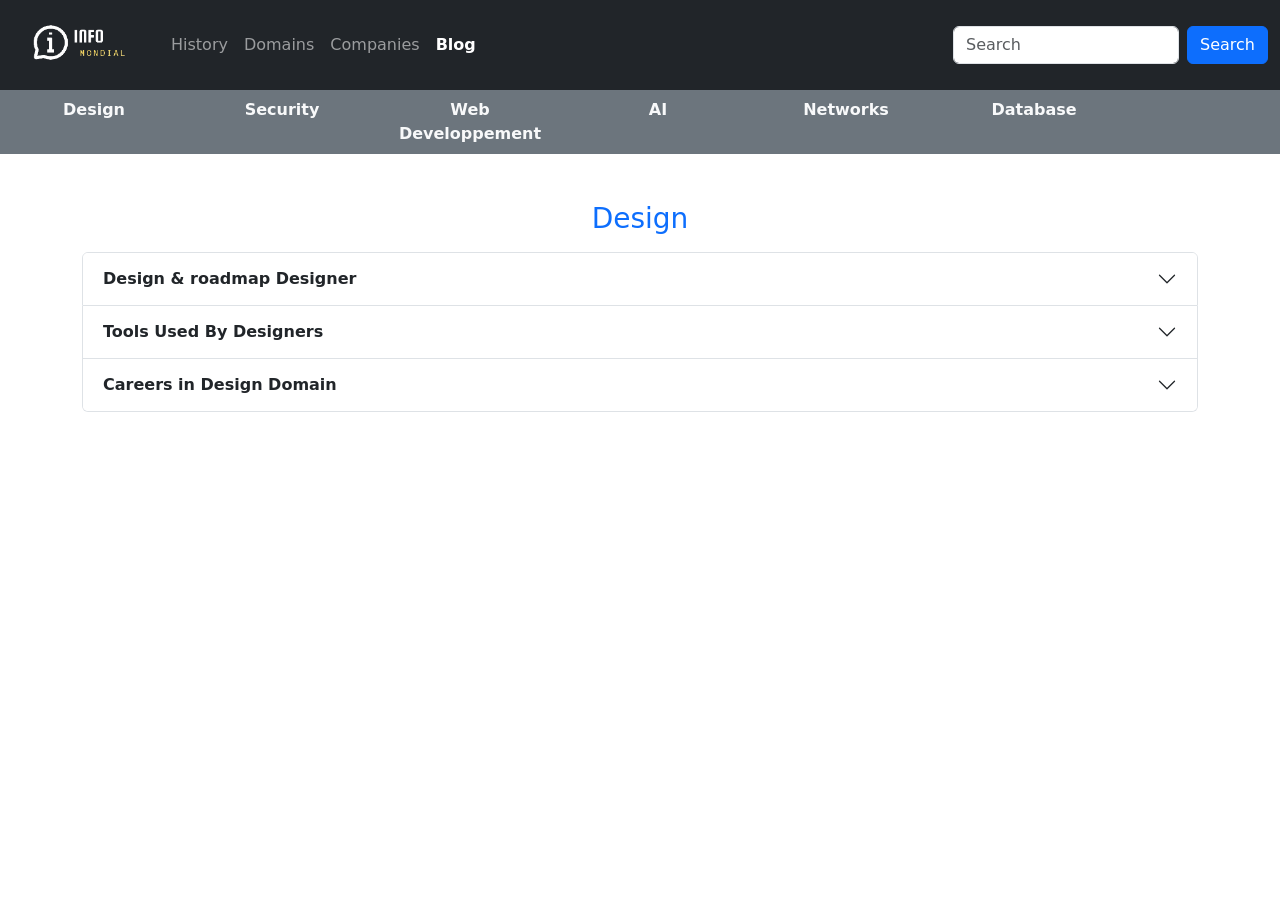
<file: pages/blog.html>
<!DOCTYPE html>
<html lang="en">
<head>
    <meta charset="UTF-8">
    <meta http-equiv="X-UA-Compatible" content="IE=edge">
    <meta name="viewport" content="width=device-width, initial-scale=1.0">
    <!-- Bootstrap Links  -->
    <link href="https://cdn.jsdelivr.net/npm/bootstrap@5.0.2/dist/css/bootstrap.min.css" rel="stylesheet" integrity="sha384-EVSTQN3/azprG1Anm3QDgpJLIm9Nao0Yz1ztcQTwFspd3yD65VohhpuuCOmLASjC" crossorigin="anonymous">
    <script src="https://cdn.jsdelivr.net/npm/bootstrap@5.0.2/dist/js/bootstrap.bundle.min.js" integrity="sha384-MrcW6ZMFYlzcLA8Nl+NtUVF0sA7MsXsP1UyJoMp4YLEuNSfAP+JcXn/tWtIaxVXM" crossorigin="anonymous"></script>
    <link rel="stylesheet" href="https://cdnjs.cloudflare.com/ajax/libs/font-awesome/6.3.0/css/all.min.css" integrity="sha512-SzlrxWUlpfuzQ+pcUCosxcglQRNAq/DZjVsC0lE40xsADsfeQoEypE+enwcOiGjk/bSuGGKHEyjSoQ1zVisanQ==" crossorigin="anonymous" referrerpolicy="no-referrer" />
    <title>Info Mondial | Blog</title>
</head>
<body onload="blogChange(1)">
    <!-- Js File  -->
    <script src="../js/blog.js"></script>

    <!-- Start Header  -->
    <nav class="navbar navbar-expand-sm navbar-dark bg-dark">
        <div class="container-fluid ">
          <a class="navbar-brand" href="../index.html"><img src="../images/logo.png" alt="Logo" width="135"></a>
          <button class="navbar-toggler" type="button" data-bs-toggle="collapse" data-bs-target="#mynavbar">
            <span class="navbar-toggler-icon"></span>
          </button>
          <div class="collapse navbar-collapse" id="mynavbar">
            <ul class="navbar-nav me-auto">
              <li class="nav-item">
                <a class="nav-link fw-bloder" href="./history.html">History</a>
              </li>
              <li class="nav-item">
                <a class="nav-link" href="./domains.html">Domains</a>
              </li>
              <li class="nav-item">
                <a class="nav-link" href="./companies.html">Companies</a>
              </li>
              <li class="nav-item">
                <a class="nav-link active fw-bold" href="./blog.html">Blog</a>
              </li>
            </ul>
            <form class="d-flex">
              <input class="form-control me-2" type="text" placeholder="Search">
              <button class="btn btn-primary" type="button">Search</button>
            </form>
          </div>
        </div>
    </nav>
    <!-- Start Header  -->
    <nav class="navbar navbar-expand-sm navbar-dark bg-secondary">
      <div class="container-fluid ">
        <button class="navbar-toggler" type="button" data-bs-toggle="collapse" data-bs-target="#mynavbar">
          <span class="navbar-toggler-icon"></span>
        </button>
        <div class="collapse navbar-collapse" id="mynavbar">
          <ul class="navbar-nav me-auto container row text-center">
            <li class="nav-item col-md-2 hovered activeBlog" id="li1" onclick="blogChange(1)">
              <a class="text-decoration-none fs-6 fw-bold text-light">Design</a>
            </li>
            <li class="nav-item col-md-2 hovered" id="li2" onclick="blogChange(2)">
              <a class="text-decoration-none fs-6 fw-bold text-light">Security</a>
            </li>
            <li class="nav-item col-md-2 hovered" id="li3" onclick="blogChange(3)">
              <a class="text-decoration-none fs-6 fw-bold text-light">Web Developpement</a>
            </li>
            <li class="nav-item col-md-2 hovered" id="li4" onclick="blogChange(4)">
              <a class="text-decoration-none fs-6 fw-bold text-light">AI</a>
            </li>
            <li class="nav-item col-md-2 hovered" id="li5" onclick="blogChange(5)">
              <a class="text-decoration-none fs-6 fw-bold text-light">Networks</a>
            </li>
            <li class="nav-item col-md-2 hovered" id="li6" onclick="blogChange(6)">
              <a class="text-decoration-none fs-6 fw-bold text-light">Database</a>
            </li>
          </ul>
        </div>
      </div>
    </nav>
    

    <div class="container my-5" id="contant">
      <div id="part1" class="">
        <h3 class="text-center my-3 text-primary">Design</h3>
        <div class="accordion" id="accordionExample">
          <div class="accordion-item">
            <h2 class="accordion-header" id="headingOne">
              <button class="accordion-button fw-bold" type="button" data-bs-toggle="collapse" data-bs-target="#collapseOne" aria-expanded="true" aria-controls="collapseOne" id="btnStart1">
                Design & roadmap Designer 
              </button>
            </h2>
            <div id="collapseOne" class="accordion-collapse collapse show" aria-labelledby="headingOne" data-bs-parent="#accordionExample">
              <div class="accordion-body" style="text-indent: 20px;">
                Design is a diverse field that involves creating and producing visual and/or functional solutions to various problems. The scope of design is broad, and it includes several disciplines, such as graphic design, product design, fashion design, interior design, UX/UI design, and more. <br>
                Here's a roadmap to becoming a designer: <br>
                Understand the different design disciplines: Before starting your journey to become a designer, it's important to understand the different design disciplines and choose the one that interests you the most. <br>
                Develop your artistic skills: Design is a creative field, and it requires a strong artistic foundation. Start by learning the fundamental principles of design, such as color theory, composition, typography, and sketching. <br>
                Learn design software: Most design work is done using digital tools, so it's important to learn design software such as Adobe Creative Suite, Sketch, Figma, or other industry-standard software. <br>
                Build your portfolio: A portfolio showcases your design work and helps you stand out in a competitive job market. Start building your portfolio by working on projects, designing mock-ups, and creating a personal brand. <br>
                Network and gain experience: Attend design events, connect with designers in your community, and apply for internships to gain hands-on experience in the field. This will help you build your network and gain exposure to different design disciplines. <br>
                Keep learning: The design industry is constantly evolving, and it's important to stay up-to-date with the latest design trends and technologies. Attend workshops, take courses, and continue to practice your skills to stay relevant in the industry. <br>
                In summary, becoming a designer involves developing your artistic skills, learning design software, building a portfolio, gaining experience, and staying up-to-date with the latest trends in the industry. It's a challenging but rewarding career path for those who are passionate about creating visual and/or functional solutions to problems
              </div>
            </div>
          </div>
          <div class="accordion-item">
            <h2 class="accordion-header" id="headingTwo">
              <button class="accordion-button fw-bold" type="button" data-bs-toggle="collapse" data-bs-target="#collapseTwo" aria-expanded="true" aria-controls="collapseTwo" id="btnStart2">
                Tools Used By Designers  
              </button>
            </h2>
            <div id="collapseTwo" class="accordion-collapse collapse show" aria-labelledby="headingTwo" data-bs-parent="#accordionExample">
              <div class="accordion-body" style="text-indent: 20px;">
                Designers use a variety of tools and software to create their designs. Here are some of the most commonly used tools: <br>
                Sketching and Drawing Tools: Pencils, pens, markers, and drawing tablets are commonly used for sketching and creating initial design concepts. <br>
                Design Software: Popular design software includes Adobe Creative Suite (Photoshop, Illustrator, InDesign, etc.), Sketch, Figma, Canva, and more. <br>
                3D Modeling and Rendering Software: Designers who create 3D models and renderings use software such as Blender, Maya, Rhino, and SolidWorks. <br>
                Prototyping Tools: Designers use tools such as InVision, Marvel, or Proto.io to create interactive prototypes of their designs. <br>
                Digital Asset Management Tools: As designs become more complex, managing files can become a challenge. Digital asset management (DAM) tools like Dropbox, Google Drive, and Adobe Creative Cloud can help designers organize and share their work. <br>
                Color Tools: Designers use color tools like Adobe Color, Color Hunt, or Pantone to create color palettes that enhance their designs. <br>
                Typography Tools: Designers use typography tools like Typekit, Google Fonts, or Font Squirrel to find and use fonts that fit their design vision. <br>
                Project Management Tools: Project management tools like Trello, Asana, or Monday.com can help designers manage their projects and collaborate with team members. <br>
                These are just some of the tools used by designers. Depending on their specific discipline and needs, designers may use additional tools and resources to create their designs.
              </div>
            </div>
          </div>
          <div class="accordion-item">
            <h2 class="accordion-header" id="headingThree">
              <button class="accordion-button fw-bold" type="button" data-bs-toggle="collapse" data-bs-target="#collapseThree" aria-expanded="true" aria-controls="collapseThree" id="btnStart3">
                Careers in Design Domain
              </button>
            </h2>
            <div id="collapseThree" class="accordion-collapse collapse show" aria-labelledby="headingThree" data-bs-parent="#accordionExample">
              <div class="accordion-body" style="text-indent: 20px;">
                The design domain is vast and offers many career paths across multiple industries. Here are some of the most common design careers: <br>
                Graphic Designer: Graphic designers create visual concepts and graphics for various media, including print and digital. <br>
                UX/UI Designer: UX/UI designers create user-centered designs for websites, mobile apps, and other digital products. <br>
                Product Designer: Product designers create physical products, ranging from household goods to electronics to vehicles. <br>
                Interior Designer: Interior designers create functional and aesthetic designs for interior spaces, including homes, offices, and retail stores. <br>
                Fashion Designer: Fashion designers create clothing and accessory designs for the fashion industry. <br>
                Industrial Designer: Industrial designers create designs for mass-produced products, such as automobiles, furniture, and appliances. <br>
                Web Designer: Web designers create designs for websites and other digital interfaces. <br>
                Animator: Animators create moving images and visual effects for film, television, and video games. <br>
                Packaging Designer: Packaging designers create designs for product packaging, ranging from food and beverage packaging to cosmetic packaging. <br>
                Exhibition Designer: Exhibition designers create designs for exhibitions, museums, and other public spaces. <br>
                These are just a few of the many design careers available. Each design discipline requires a specific skill set and knowledge base, but all share a focus on creative problem-solving and visual communication.
              </div>
            </div>
          </div>
        </div>
      </div>
      <div id="part2" class="">
        <h3 class="text-center my-3 text-primary">Security</h3>
        <div class="accordion" id="accordionExample">
          <div class="accordion-item">
            <h2 class="accordion-header" id="headingOne">
              <button class="accordion-button fw-bold" type="button" data-bs-toggle="collapse" data-bs-target="#collapseOne" aria-expanded="true" aria-controls="collapseOne">
                Intro to Cyber Security Domain 
              </button>
            </h2>
            <div id="collapseOne" class="accordion-collapse collapse show" aria-labelledby="headingOne" data-bs-parent="#accordionExample">
              <div class="accordion-body" style="text-indent: 20px;">
                Cybersecurity is the practice of protecting internet-connected systems, including hardware, software, and data, from digital attacks. The domain of cybersecurity is vast and involves a wide range of skills, knowledge, and technologies. Here are some of the main areas of cybersecurity: <br>
                Network Security: Network security involves protecting networks from unauthorized access and preventing cyber-attacks, such as malware, phishing, and denial of service (DoS) attacks. <br>
                Application Security: Application security involves securing software applications and systems from cyber-attacks that target vulnerabilities in the code. <br>
                Information Security: Information security involves protecting sensitive information, such as personal data, financial information, and intellectual property, from unauthorized access or theft. <br>
                Cloud Security: Cloud security involves securing data and applications stored in cloud computing environments. <br>
                Identity and Access Management (IAM): IAM involves managing user identities and their access to digital resources. <br>
                Mobile Security: Mobile security involves protecting mobile devices, including smartphones and tablets, from cyber-attacks. <br>
                Cybersecurity Governance and Risk Management: Cybersecurity governance involves developing policies and procedures to manage cybersecurity risks, including compliance with regulations and standards. <br>
                Incident Response: Incident response involves responding to and managing cyber incidents, including identifying and containing the incident and implementing recovery measures. <br>
                Penetration Testing and Ethical Hacking: Penetration testing involves testing the security of a system by simulating a cyber-attack to identify vulnerabilities and weaknesses in the system. <br>
                These are just a few of the areas within the domain of cybersecurity. Cybersecurity is a rapidly evolving field, and it requires constant learning and adaptation to stay ahead of the latest threats and technologies. Careers in cybersecurity can range from entry-level analyst positions to high-level executive roles, and require a wide range of skills and knowledge in areas such as networking, programming, risk management, and more.
              </div>
            </div>
          </div>
          <div class="accordion-item">
            <h2 class="accordion-header" id="headingTwo">
              <button class="accordion-button fw-bold" type="button" data-bs-toggle="collapse" data-bs-target="#collapseTwo" aria-expanded="true" aria-controls="collapseTwo">
                Roadmap to become a hacker
              </button>
            </h2>
            <div id="collapseTwo" class="accordion-collapse collapse show" aria-labelledby="headingTwo" data-bs-parent="#accordionExample">
              <div class="accordion-body" style="text-indent: 20px;">
                I cannot provide a roadmap to become a hacker, as hacking is illegal and unethical. However, I can provide a roadmap to become a cybersecurity professional, which involves protecting computer systems and networks from cyber threats. <br>
                Gain foundational knowledge: Start by gaining a strong foundation in computer systems and networks, including operating systems, programming languages, and networking protocols. You can pursue formal education in computer science or information technology, or pursue online courses and certifications. <br>
                Develop specialized skills: Cybersecurity involves a variety of specialized skills, such as ethical hacking, incident response, and risk management. Focus on developing expertise in a specific area of cybersecurity that interests you. <br>
                Gain experience: Look for opportunities to gain practical experience, such as internships or entry-level positions in cybersecurity. Participate in cybersecurity competitions and hackathons to test and improve your skills.  <br>
                Pursue industry certifications: Many cybersecurity certifications, such as CompTIA Security+, Certified Ethical Hacker (CEH), and Certified Information Systems Security Professional (CISSP), are widely recognized by employers and can help demonstrate your skills and knowledge. <br>
                Stay up-to-date: Cybersecurity is a rapidly evolving field, with new threats and technologies emerging all the time. Stay current with the latest developments in cybersecurity through ongoing education, industry conferences, and participation in online forums. <br>
                Build a professional network: Networking with other cybersecurity professionals can help you learn about job opportunities, industry trends, and emerging technologies. Join professional organizations, attend industry events, and engage with other professionals on social media. <br>
                Remember, as a cybersecurity professional, your goal is to protect computer systems and networks from cyber threats, not to exploit them. Always operate within the law and follow ethical standards in your work.
              </div>
            </div>
          </div>
          <div class="accordion-item">
            <h2 class="accordion-header" id="headingThree">
              <button class="accordion-button fw-bold" type="button" data-bs-toggle="collapse" data-bs-target="#collapseThree" aria-expanded="true" aria-controls="collapseThree">
                Hackers Categories 
              </button>
            </h2>
            <div id="collapseThree" class="accordion-collapse collapse show" aria-labelledby="headingThree" data-bs-parent="#accordionExample">
              <div class="accordion-body" style="text-indent: 20px;">
                There are several types of hackers, and their motivations, techniques, and actions can vary widely. Here are some of the most common types of hackers: <br>
                White Hat Hackers: White hat hackers, also known as ethical hackers, are security professionals who use their hacking skills for good. They work to find vulnerabilities in computer systems and networks and report them to the system owner so that the vulnerabilities can be fixed before they are exploited by malicious hackers. <br>
                Black Hat Hackers: Black hat hackers are individuals who use their hacking skills for malicious purposes, such as stealing data, spreading malware, or disrupting computer systems. They may be motivated by financial gain, political goals, or simply the challenge of breaking into systems. <br>
                Gray Hat Hackers: Gray hat hackers are individuals who engage in hacking activities that are not entirely legal or ethical, but may not cause significant harm. They may hack into systems without permission, but not for malicious purposes. <br>
                Script Kiddies: Script kiddies are amateur hackers who use pre-written scripts and tools to launch simple attacks against computer systems. They often lack the skills and knowledge to create their own tools or conduct more sophisticated attacks. <br>
                Hacktivists: Hacktivists are individuals or groups who use hacking to advance their political or social agendas. They may target government or corporate systems to protest against perceived injustices. <br>
                State-Sponsored Hackers: State-sponsored hackers are individuals or groups who work on behalf of a government to conduct cyber espionage, sabotage, or other attacks against other countries or organizations. <br>
                The difference between these types of hackers lies in their motivation and intent. White hat hackers use their skills to help protect computer systems and networks, while black hat hackers use their skills for malicious purposes. Gray hat hackers and script kiddies fall somewhere in between, and their activities may not be entirely legal or ethical. Hacktivists and state-sponsored hackers have specific political or ideological goals that they seek to advance through their hacking activities. <br>
                It's important to note that hacking without permission is illegal and unethical. As a responsible and ethical individual, it's essential to use your skills for good and avoid engaging in any activity that could harm others.
              </div>
            </div>
          </div>
        </div>
      </div>
      <div id="part3" class="">
        <h3 class="text-center my-3 text-primary">Web Developpement</h3>
        <div class="accordion" id="accordionExample">
          <div class="accordion-item">
            <h2 class="accordion-header" id="headingOne">
              <button class="accordion-button fw-bold" type="button" data-bs-toggle="collapse" data-bs-target="#collapseOne" aria-expanded="true" aria-controls="collapseOne">
                Intro to the Web Developpement
              </button>
            </h2>
            <div id="collapseOne" class="accordion-collapse collapse show" aria-labelledby="headingOne" data-bs-parent="#accordionExample">
              <div class="accordion-body" style="text-indent: 20px;">
                Web development is the process of creating websites and web applications using programming languages, frameworks, and tools. It involves designing and building websites that are accessible on the internet, and that can be viewed on various devices, such as desktop computers, laptops, tablets, and mobile phones. <br>
                Web development can be divided into two main areas: front-end development and back-end development. <br>
                Front-end development involves creating the visual elements of a website that the user interacts with, such as the layout, colors, fonts, and images. Front-end developers use programming languages such as HTML, CSS, and JavaScript to create web pages that are optimized for user experience and accessibility. <br>
                Back-end development involves creating the functionality of a website that is hidden from the user, such as server-side scripting, database management, and application programming interfaces (APIs). Back-end developers use programming languages such as PHP, Ruby on Rails, and Node.js to build the back-end of a website. <br>
                In addition to front-end and back-end development, web development also involves other skills such as web design, user experience design, web security, and search engine optimization (SEO). A well-rounded web developer needs to have a strong understanding of all these areas to create high-quality, secure, and functional websites. <br>
                Web development is an essential part of modern business, and the demand for skilled web developers is high. With the right training and skills, anyone can become a successful web developer and build a rewarding career in this field.
              </div>
            </div>
          </div>
          <div class="accordion-item">
            <h2 class="accordion-header" id="headingTwo">
              <button class="accordion-button fw-bold" type="button" data-bs-toggle="collapse" data-bs-target="#collapseTwo" aria-expanded="true" aria-controls="collapseTwo">
                Web Developement : Front-End 
              </button>
            </h2>
            <div id="collapseTwo" class="accordion-collapse collapse show" aria-labelledby="headingTwo" data-bs-parent="#accordionExample">
              <div class="accordion-body" style="text-indent: 20px;">
                Front-end development, also known as client-side development, is the process of creating the visual and interactive parts of a website or web application that users see and interact with. It involves using programming languages such as HTML, CSS, and JavaScript to build the user interface and optimize the user experience. <br>
                Front-end developers work closely with web designers to translate their designs into working web pages. They are responsible for ensuring that the website or application is visually appealing, user-friendly, and optimized for different devices and screen sizes. <br>
                Some of the key skills and technologies used in front-end development include: <br>
                HTML: Hypertext Markup Language (HTML) is the standard markup language used to create web pages. <br>
                CSS: Cascading Style Sheets (CSS) is used to control the layout, typography, and colors of web pages. <br>
                JavaScript: A programming language used to create interactive and dynamic user interfaces, and to manipulate the behavior of web pages. <br>
                Responsive Design: The ability to create web pages that adjust to different screen sizes and devices, providing a consistent user experience. <br>
                Frameworks: Front-end frameworks such as React, Angular, and Vue.js can simplify the development process and provide pre-built components and features. <br>
                User Experience (UX) Design: The ability to design user interfaces that are intuitive, easy to use, and provide a positive user experience. <br>
                Front-end development is a crucial part of web development, and the demand for skilled front-end developers is high. With the right training and skills, anyone can become a successful front-end developer and build a rewarding career in this field.
              </div>
            </div>
          </div>
          <div class="accordion-item">
            <h2 class="accordion-header" id="headingThree">
              <button class="accordion-button fw-bold" type="button" data-bs-toggle="collapse" data-bs-target="#collapseThree" aria-expanded="true" aria-controls="collapseThree">
                We Developement : Back-end
              </button>
            </h2>
            <div id="collapseThree" class="accordion-collapse collapse show" aria-labelledby="headingThree" data-bs-parent="#accordionExample">
              <div class="accordion-body" style="text-indent: 20px;">
                Back-end development, also known as server-side development, is the process of creating the server-side logic and components that power a website or web application. It involves using programming languages, frameworks, and tools to create the back-end infrastructure that enables the website or application to function. <br>
                Back-end developers work with the server, database, and application layers of a website or application. They are responsible for building the functionality that users don't see, such as data storage, processing, and retrieval, user authentication and authorization, and server-side scripting. <br>
                Some of the key skills and technologies used in back-end development include: <br>
                Programming languages: Back-end developers use programming languages such as PHP, Python, Ruby, Java, and Node.js to create the server-side logic. <br>
                Databases: Back-end developers use databases such as MySQL, PostgreSQL, and MongoDB to store and retrieve data. <br>
                Web servers: Back-end developers use web servers such as Apache and Nginx to handle requests from clients and to serve web pages and other resources. <br>
                APIs: Application programming interfaces (APIs) are used to connect the back-end with front-end components or third-party services. <br>
                Security: Back-end developers must ensure that the website or application is secure from attacks, including implementing measures such as encryption, authentication, and access control. <br>
                Back-end development is a crucial part of web development, and the demand for skilled back-end developers is high. With the right training and skills, anyone can become a successful back-end developer and build a rewarding career in this field.
              </div>
            </div>
          </div>
          <div class="accordion-item">
            <h2 class="accordion-header" id="headingFour">
              <button class="accordion-button fw-bold" type="button" data-bs-toggle="collapse" data-bs-target="#collapseFour" aria-expanded="true" aria-controls="collapseFour">
                Web Developement : UI/UX 
              </button>
            </h2>
            <div id="collapseFour" class="accordion-collapse collapse show" aria-labelledby="headingFour" data-bs-parent="#accordionExample">
              <div class="accordion-body" style="text-indent: 20px;">
                UI (User Interface) design and UX (User Experience) design are two related but distinct disciplines in the field of web and software design. <br>
                UI design involves the visual design of the user interface, which includes elements such as buttons, menus, icons, and other graphical components. The goal of UI design is to create an interface that is visually appealing, easy to understand, and consistent across different devices and platforms. <br>
                UX design, on the other hand, focuses on the overall user experience of a website or application, including how easy it is to navigate, how intuitive it is to use, and how it meets the needs and expectations of the user. UX design involves a combination of research, analysis, and design to create an experience that is engaging and effective. <br>
                Some of the key skills and techniques used in UI/UX design include: <br>
                User Research: Understanding user needs and behaviors through interviews, surveys, and other research methods. <br>
                Information Architecture: Organizing content and information in a clear and intuitive way. <br>
                Interaction Design: Designing how users interact with a website or application, including designing user flows and wireframes. <br>
                Visual Design: Creating the visual style of the user interface, including color schemes, typography, and icons. <br>
                Prototyping and Testing: Creating prototypes of the design and testing them with users to ensure they are effective and user-friendly. <br>
                UI/UX design is an important part of modern web and software development, and the demand for skilled UI/UX designers is high. With the right training and skills, anyone can become a successful UI/UX designer and build a rewarding career in this field.
              </div>
            </div>
          </div>
          <div class="accordion-item">
            <h2 class="accordion-header" id="headingFive">
              <button class="accordion-button fw-bold" type="button" data-bs-toggle="collapse" data-bs-target="#collapseFive" aria-expanded="true" aria-controls="collapseFive">
                Web Developement : Full-Stack Developper
              </button>
            </h2>
            <div id="collapseFive" class="accordion-collapse collapse show" aria-labelledby="headingFive" data-bs-parent="#accordionExample">
              <div class="accordion-body" style="text-indent: 20px;">
                A full stack developer is a web developer who has expertise in both front-end and back-end development. Full stack developers are responsible for creating complete web applications, including both the client-side (front-end) and server-side (back-end) components. <br>
                In addition to the skills and technologies used in front-end and back-end development, full stack developers need to have a broad range of knowledge and experience, including: <br>
                Web servers and hosting: Full stack developers need to understand how web servers work and how to deploy and host web applications. <br>
                Database systems: Full stack developers need to know how to work with various database systems, including SQL and NoSQL databases. <br>
                API development: Full stack developers need to know how to design, build, and consume APIs to connect different parts of an application. <br>
                Security: Full stack developers need to have a strong understanding of web application security, including authentication and authorization. <br>
                DevOps: Full stack developers need to be familiar with the DevOps process, including version control, continuous integration, and automated testing. <br>
                Project management: Full stack developers often work on complex web applications, so they need to have project management skills to manage and organize their work effectively. <br>
                Full stack development is a highly sought-after skill in the web development industry, as it allows developers to build complete applications and work on a wide range of projects. With the right training and skills, anyone can become a successful full stack developer and build a rewarding career in this field.
              </div>
            </div>
          </div>
        </div>
      </div>
      <div id="part4" class="">
        <h3 class="text-center my-3 text-primary">Artificial Intelligence (AI)</h3>
        <div class="accordion" id="accordionExample">
          <div class="accordion-item">
            <h2 class="accordion-header" id="headingOne">
              <button class="accordion-button fw-bold" type="button" data-bs-toggle="collapse" data-bs-target="#collapseOne" aria-expanded="true" aria-controls="collapseOne">
                What is AI ?
              </button>
            </h2>
            <div id="collapseOne" class="accordion-collapse collapse show" aria-labelledby="headingOne" data-bs-parent="#accordionExample">
              <div class="accordion-body" style="text-indent: 20px;">
                Artificial Intelligence (AI) refers to the ability of machines or computer programs to perform tasks that normally require human-like intelligence. AI systems use techniques such as machine learning, natural language processing, and computer vision to enable machines to learn, reason, and solve problems like humans. <br>
                There are various types of AI, including: <br>
                Reactive machines: These AI systems do not have the ability to form memories or use past experiences to inform future decisions. They can only react to the current situation based on their programming. <br>  
                Limited memory machines: These AI systems can use past experiences to inform future decisions, but only to a limited extent. <br>
                Theory of mind machines: These AI systems can understand the mental states of humans and make decisions based on that understanding. <br>
                Self-aware machines: These AI systems have the ability to be aware of their own existence and consciousness. <br>
                Some of the key applications of AI include: <br>
                Natural language processing: AI systems can understand and process human language, enabling applications such as chatbots and voice assistants. <br>
                Computer vision: AI systems can analyze and interpret images and video, enabling applications such as facial recognition and self-driving cars. <br>
                Robotics: AI systems can control and guide robots, enabling applications such as factory automation and medical procedures. <br>
                Predictive analytics: AI systems can analyze vast amounts of data to make predictions and inform decision-making. <br>
                AI is a rapidly growing field, and there is a high demand for skilled AI professionals in industries such as healthcare, finance, and technology. With the right training and skills, anyone can become a successful AI professional and build a rewarding career in this field.
              </div>
            </div>
          </div>
          <div class="accordion-item">
            <h2 class="accordion-header" id="headingTwo">
              <button class="accordion-button fw-bold" type="button" data-bs-toggle="collapse" data-bs-target="#collapseTwo" aria-expanded="true" aria-controls="collapseTwo">
                Roadmap to becoming an AI developper 
              </button>
            </h2>
            <div id="collapseTwo" class="accordion-collapse collapse show" aria-labelledby="headingTwo" data-bs-parent="#accordionExample">
              <div class="accordion-body" style="text-indent: 20px;">
                Here is a general roadmap to becoming an AI developer: <br>
                Learn the basics of programming: Start by learning a programming language such as Python, which is commonly used in AI development. Learn the basics of data structures, algorithms, and object-oriented programming. <br>
                Study math and statistics: AI development requires a strong foundation in math and statistics, including linear algebra, calculus, probability, and statistics. <br>
                Learn machine learning: Study machine learning concepts such as regression, classification, clustering, and deep learning. Understand how to use popular machine learning libraries such as scikit-learn and TensorFlow. <br>
                Study natural language processing: If you are interested in developing AI systems for language processing, study concepts such as semantic analysis, named entity recognition, and sentiment analysis. <br>
                Learn computer vision: If you are interested in developing AI systems for image and video processing, study concepts such as object detection, image recognition, and facial recognition. <br>
                Work on projects: Practice building real-world projects to gain experience and demonstrate your skills to potential employers. Consider contributing to open source projects to gain more experience and visibility. <br>
                Learn data management: Understand how to work with large datasets and databases, and how to clean, preprocess, and transform data for use in AI models. <br>
                Stay up-to-date with the latest developments: Follow AI research and news, attend conferences and workshops, and join online communities to stay up-to-date with the latest developments in AI. <br>
                Build a portfolio: Create a portfolio of your projects to showcase your skills to potential employers or clients. <br>
                Look for job opportunities: Apply for internships, entry-level jobs, or freelance projects to gain professional experience. <br>
                Becoming a successful AI developer requires dedication, persistence, and a willingness to continue learning and adapting to new technologies and trends. By following this roadmap and staying committed to your goals, you can build a rewarding career as an AI developer.
              </div>
            </div>
          </div>
          <div class="accordion-item">
            <h2 class="accordion-header" id="headingThree">
              <button class="accordion-button fw-bold" type="button" data-bs-toggle="collapse" data-bs-target="#collapseThree" aria-expanded="true" aria-controls="collapseThree">
                Python and AI
              </button>
            </h2>
            <div id="collapseThree" class="accordion-collapse collapse show" aria-labelledby="headingThree" data-bs-parent="#accordionExample">
              <div class="accordion-body" style="text-indent: 20px;">
                Python is a popular programming language for AI development. It is a versatile language that is easy to learn, has a large community of developers, and has a wide range of libraries and frameworks that are specifically designed for machine learning and other AI tasks. <br>
                Here are some reasons why Python is popular for AI development: <br>
                Easy to learn: Python has a simple syntax that is easy to read and write, making it an ideal language for beginners to learn. <br>
                Large community: Python has a large community of developers who share knowledge and create libraries and frameworks that make AI development easier and more efficient. <br>
                Rich ecosystem: Python has a wide range of libraries and frameworks for machine learning, including TensorFlow, PyTorch, scikit-learn, and Keras. <br>
                Flexibility: Python is a flexible language that can be used for a wide range of AI tasks, including data analysis, natural language processing, computer vision, and more. <br>
                Fast prototyping: Python allows for fast prototyping, which means that developers can quickly test and iterate their ideas before moving on to more complex development. <br>
                If you are interested in AI development, learning Python is a good place to start. There are many online resources and courses available to help you get started with Python and AI development.
              </div>
            </div>
          </div>
        </div>
      </div>
      <div id="part5" class="">
        <h3 class="text-center my-3 text-primary">Networks</h3>
        <div class="accordion" id="accordionExample">
          <div class="accordion-item">
            <h2 class="accordion-header" id="headingOne">
              <button class="accordion-button fw-bold" type="button" data-bs-toggle="collapse" data-bs-target="#collapseOne" aria-expanded="true" aria-controls="collapseOne">
                Networks and IT
              </button>
            </h2>
            <div id="collapseOne" class="accordion-collapse collapse show" aria-labelledby="headingOne" data-bs-parent="#accordionExample">
              <div class="accordion-body" style="text-indent: 20px;">
                Networks and information technology (IT) are closely related fields that deal with the transmission and management of digital data. Network IT professionals design, install, maintain, and troubleshoot computer networks, which are essential for communication and data sharing in today's interconnected world. <br>
                Here are some key concepts and technologies in networks and IT: <br>
                Network protocols: A set of rules and procedures that govern the communication between computers on a network. <br>
                Network topologies: The physical or logical layout of a computer network, including bus, star, mesh, and ring topologies. <br>
                LANs, WANs, and MANs: Local area networks (LANs) are networks that cover a small geographic area, while wide area networks (WANs) cover a larger area, often spanning multiple cities or countries. Metropolitan area networks (MANs) cover a medium-sized area, such as a city or town. <br>
                Network devices: These include routers, switches, hubs, and firewalls, which are used to manage network traffic and ensure network security. <br>
                Network security: This involves protecting the network from unauthorized access, hacking, and other security threats. <br>
                Cloud computing: This refers to the use of remote servers hosted on the internet to store, manage, and process data, rather than using a local server or a personal computer. <br>
                Virtualization: This involves creating multiple virtual environments on a single physical server, which can help to increase efficiency and reduce costs. <br>
                To become a network IT professional, you will need to have a strong understanding of these concepts and technologies. You can start by studying computer science, information technology, or a related field in college or through online courses. Many IT professionals also obtain certifications such as CompTIA Network+ or Cisco Certified Network Associate (CCNA) to demonstrate their skills and knowledge to potential employers. It is also important to stay up-to-date with the latest developments in network IT, as technology and security threats are constantly evolving.
              </div>
            </div>
          </div>
          <div class="accordion-item">
            <h2 class="accordion-header" id="headingTwo">
              <button class="accordion-button fw-bold" type="button" data-bs-toggle="collapse" data-bs-target="#collapseTwo" aria-expanded="true" aria-controls="collapseTwo">
                Becoming a network Engineer
              </button>
            </h2>
            <div id="collapseTwo" class="accordion-collapse collapse show" aria-labelledby="headingTwo" data-bs-parent="#accordionExample">
              <div class="accordion-body" style="text-indent: 20px;">
                To become a network engineer, you typically need a combination of education, experience, and certifications. Here is a general roadmap that can help you get started: <br>
                Earn a degree in computer science or a related field: A bachelor's degree in computer science or a related field is often required for network engineering positions. This degree will provide you with a strong foundation in programming, database management, and systems analysis. <br>
                Gain practical experience: Many employers require some amount of work experience, typically 1-3 years, for network engineering positions. You can gain experience through internships, entry-level IT positions, or volunteer work. <br>
                Obtain relevant certifications: Many employers require or prefer candidates who hold industry-standard certifications such as CompTIA Network+, Cisco Certified Network Associate (CCNA), or Juniper Networks Certified Internet Associate (JNCIA). These certifications demonstrate your knowledge and proficiency in network engineering. <br>
                Develop your technical skills: Network engineers should have a strong understanding of network protocols, hardware, and software, as well as security and data protection. You can develop your technical skills through continuing education, online courses, or by working with a mentor. <br>
                Build your professional network: Joining professional organizations or attending industry conferences can help you stay up-to-date with the latest trends and technology in network engineering, and can also help you build relationships with other professionals in the field. <br>
                Apply for network engineering positions: Once you have the necessary education, experience, and certifications, you can start applying for network engineering positions. Be sure to tailor your resume and cover letter to the specific job and company, highlighting your relevant experience and skills. <br>
                Becoming a network engineer requires dedication and hard work, but with the right education, experience, and certifications, it can be a rewarding and fulfilling career.
              </div>
            </div>
          </div>
          <div class="accordion-item">
            <h2 class="accordion-header" id="headingThree">
              <button class="accordion-button fw-bold" type="button" data-bs-toggle="collapse" data-bs-target="#collapseThree" aria-expanded="true" aria-controls="collapseThree">
                Servers vs Computers
              </button>
            </h2>
            <div id="collapseThree" class="accordion-collapse collapse show" aria-labelledby="headingThree" data-bs-parent="#accordionExample">
              <div class="accordion-body" style="text-indent: 20px;">
                In the world of computers, servers and workstations (sometimes referred to as "ordinators") are two different types of machines with different roles and capabilities. <br>
                A server is a powerful computer system designed to provide data, applications, and other resources to other computers on a network. Servers can be used for a variety of purposes, including hosting websites, email services, databases, file storage, and more. Servers are typically optimized for reliability, scalability, and high performance, and often include redundant components such as power supplies, hard drives, and network interfaces to minimize downtime. <br>
                On the other hand, a workstation (also called an "ordinator") is a high-end desktop computer designed for professional use, such as graphic design, video editing, software development, or scientific research. Workstations are usually optimized for high-performance computing and typically feature advanced hardware components such as multi-core processors, high-end graphics cards, and large amounts of memory. <br>
                While both servers and workstations can be powerful and high-performance machines, they are optimized for different tasks. Servers are designed to handle large amounts of data and requests from multiple users simultaneously, while workstations are designed for intensive computing tasks performed by a single user. <br>
                In general, servers are used in business and enterprise environments where high availability, security, and reliability are critical, while workstations are used by professionals who need high-performance computing for specialized tasks. However, the distinction between servers and workstations is not always clear-cut, as some high-end workstations can also function as servers, and some servers can also perform workstation-like tasks.
              </div>
            </div>
          </div>
        </div>
      </div>
      <div id="part6" class="">
        <h3 class="text-center my-3 text-primary">Database</h3>
        <div class="accordion" id="accordionExample">
          <div class="accordion-item">
            <h2 class="accordion-header" id="headingOne">
              <button class="accordion-button fw-bold" type="button" data-bs-toggle="collapse" data-bs-target="#collapseOne" aria-expanded="true" aria-controls="collapseOne">
               Database & Data 
              </button>
            </h2>
            <div id="collapseOne" class="accordion-collapse collapse show" aria-labelledby="headingOne" data-bs-parent="#accordionExample">
              <div class="accordion-body" style="text-indent: 20px;">
                A database is a structured collection of data that is stored and organized in a way that allows easy access, retrieval, and manipulation of the data. Databases are used to manage and store large amounts of information, such as customer records, financial data, product information, and more. They can be used for a wide range of applications, including websites, inventory management systems, e-commerce platforms, and more.
                <br>
                Data, on the other hand, refers to any collection of information, facts, or statistics that can be analyzed, processed, or used to make decisions. Data can come from various sources, such as databases, spreadsheets, sensors, and more. Data can be structured, such as information in a database or unstructured, such as text or image files.
                <br>
                In the context of databases, data is the information that is stored in a database. Databases typically organize data into tables, which consist of rows and columns, and use a structured query language (SQL) to retrieve and manipulate the data.
                <br>
                Effective management of data is crucial in many industries, as it enables businesses to make informed decisions, track trends, and improve operations. Databases provide a way to store and manage large amounts of data in an efficient and organized way, making it easier to access and analyze.
              </div>
            </div>
          </div>
          <div class="accordion-item">
            <h2 class="accordion-header" id="headingTwo">
              <button class="accordion-button fw-bold" type="button" data-bs-toggle="collapse" data-bs-target="#collapseTwo" aria-expanded="true" aria-controls="collapseTwo">
                Database Administration
              </button>
            </h2>
            <div id="collapseTwo" class="accordion-collapse collapse show" aria-labelledby="headingTwo" data-bs-parent="#accordionExample">
              <div class="accordion-body" style="text-indent: 20px;">
                Becoming a database administrator typically requires a combination of education, technical skills, and experience. Here are the general steps to becoming a database administrator:
                <br>
                Earn a degree: A bachelor's degree in computer science, information systems, or a related field is usually required for entry-level database administrator positions. Some employers may also require a master's degree in a related field.
                <br>
                Gain technical skills: Database administrators need to have a strong understanding of database management systems, data modeling, and SQL. It's important to gain experience with a variety of database technologies, such as Oracle, SQL Server, MySQL, and NoSQL databases. Knowledge of programming languages such as Java, Python or C++ can also be beneficial.
                <br>
                Get certified: Obtaining certifications in database management systems is an excellent way to demonstrate your expertise and knowledge. The most common certifications for database administrators are Oracle Certified Professional (OCP), Microsoft Certified Database Administrator (MCDBA), and IBM Certified Database Administrator.
                <br>
                Gain experience: Most employers require several years of experience working with databases, so look for opportunities to gain practical experience by working on database-related projects or through internships.
                <br>
                Develop soft skills: In addition to technical skills, database administrators need to have strong communication and problem-solving skills. They should be able to work well under pressure and be able to work in a team environment.
                <br>
                Stay up-to-date: Technology is constantly changing, so it's important to stay up-to-date with the latest developments and trends in database management. Attend conferences, read industry publications, and participate in online forums to stay current with the latest advances.
                <br>
                Becoming a successful database administrator takes time and effort, but with the right education, technical skills, and experience, it is a rewarding and challenging career path.
              </div>
            </div>
          </div>
          <div class="accordion-item">
            <h2 class="accordion-header" id="headingThree">
              <button class="accordion-button fw-bold" type="button" data-bs-toggle="collapse" data-bs-target="#collapseThree" aria-expanded="true" aria-controls="collapseThree">
                Difference between SQL and MySQL
              </button>
            </h2>
            <div id="collapseThree" class="accordion-collapse collapse show" aria-labelledby="headingThree" data-bs-parent="#accordionExample">
              <div class="accordion-body" style="text-indent: 20px;">
                SQL (Structured Query Language) is a standard programming language used to manage relational databases. It is used to create, modify, and query databases, and is supported by many database management systems, including MySQL.
                <br>
                MySQL, on the other hand, is an open-source relational database management system that uses SQL as its programming language. MySQL is one of the most popular database management systems in the world, and is used by many web applications, including WordPress, Joomla, and Drupal.
                <br>
                So, the main difference between SQL and MySQL is that SQL is a programming language used to manage relational databases, while MySQL is a database management system that uses SQL as its programming language.
                <br>
                It's worth noting that while MySQL is based on the SQL language, it has some unique features that distinguish it from other SQL-based database management systems. These features include support for multiple storage engines, built-in replication and clustering, and a range of security features. Additionally, MySQL has its own extensions to the SQL language, such as the ability to handle transactions in stored procedures, which are not part of the standard SQL language.
              </div>
            </div>
          </div>
        </div>
      </div>
    </div>

    <!-- A little bit of styling  -->
    <style>
      .hovered{
        cursor: pointer;
      }
      .avtiveBlog{
        color: rgb(153, 132, 11);
      }
    </style>    



    
</body>
</html>
</file>
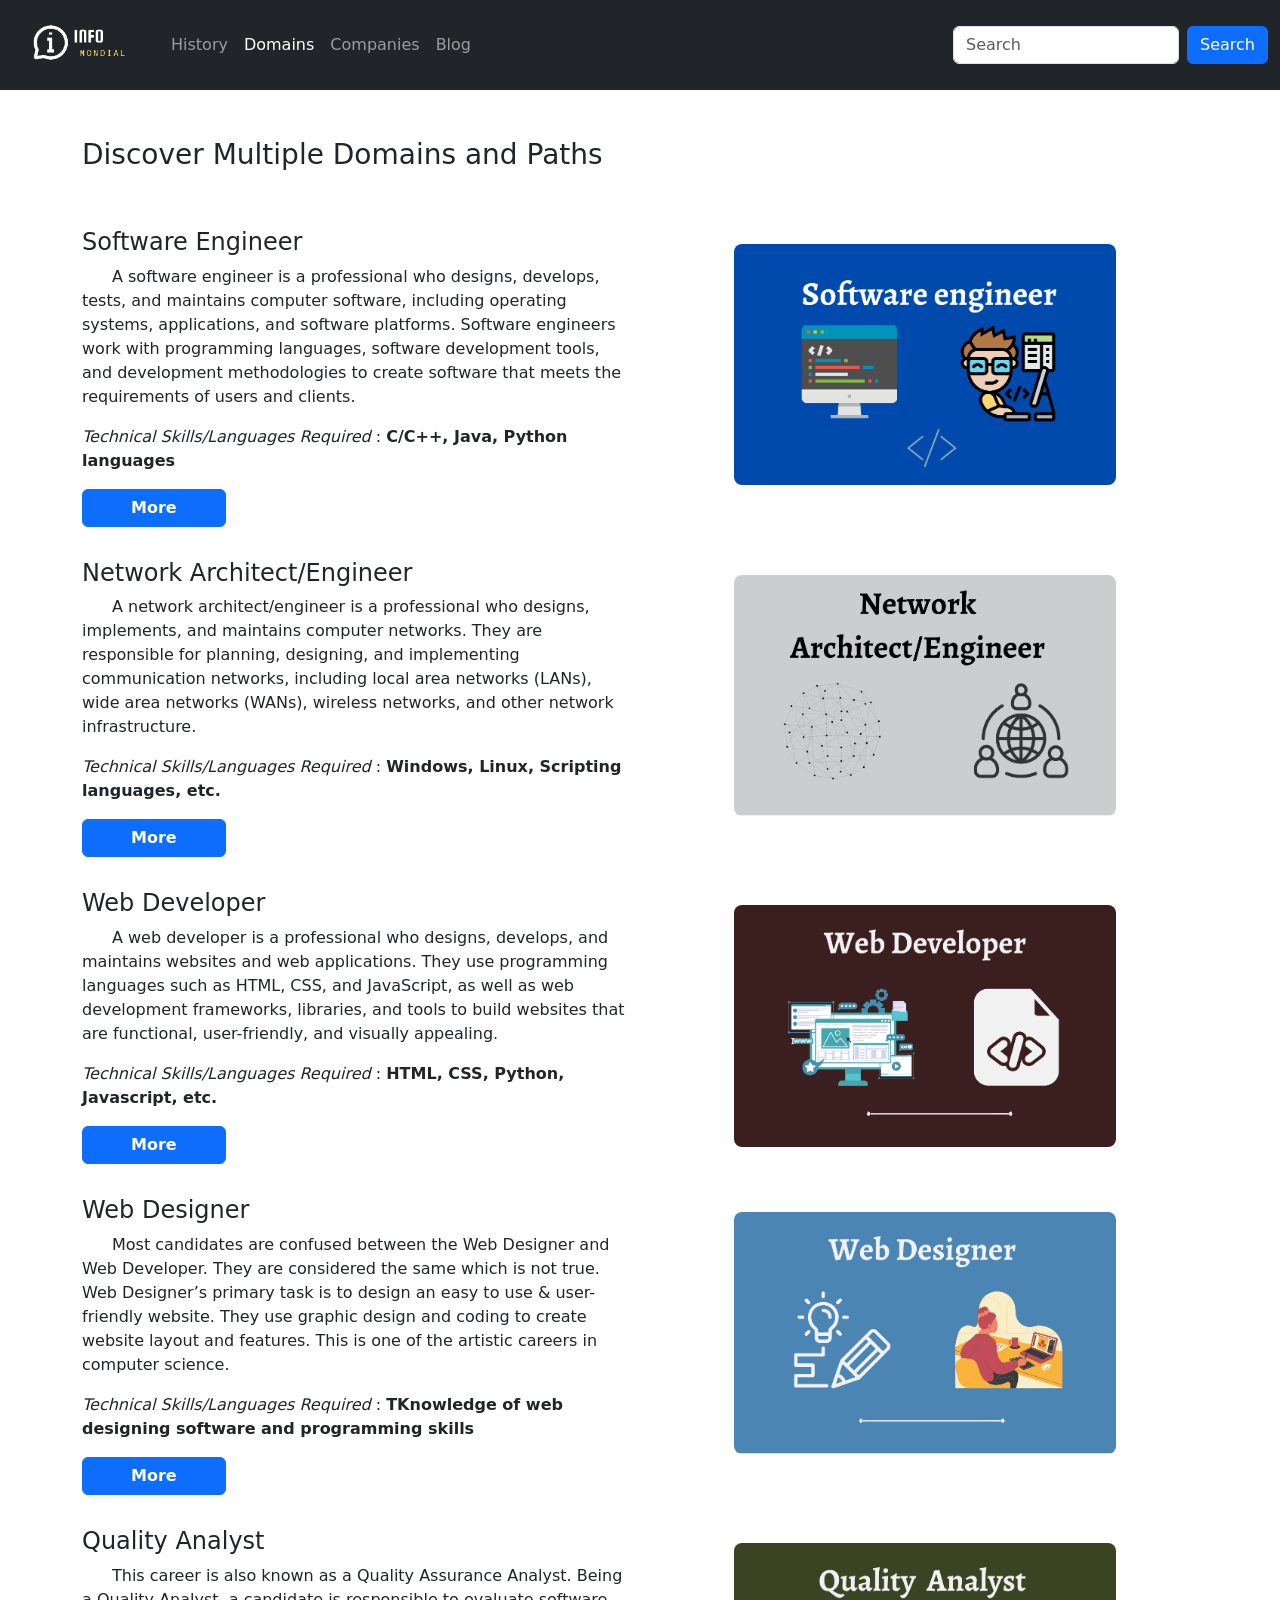
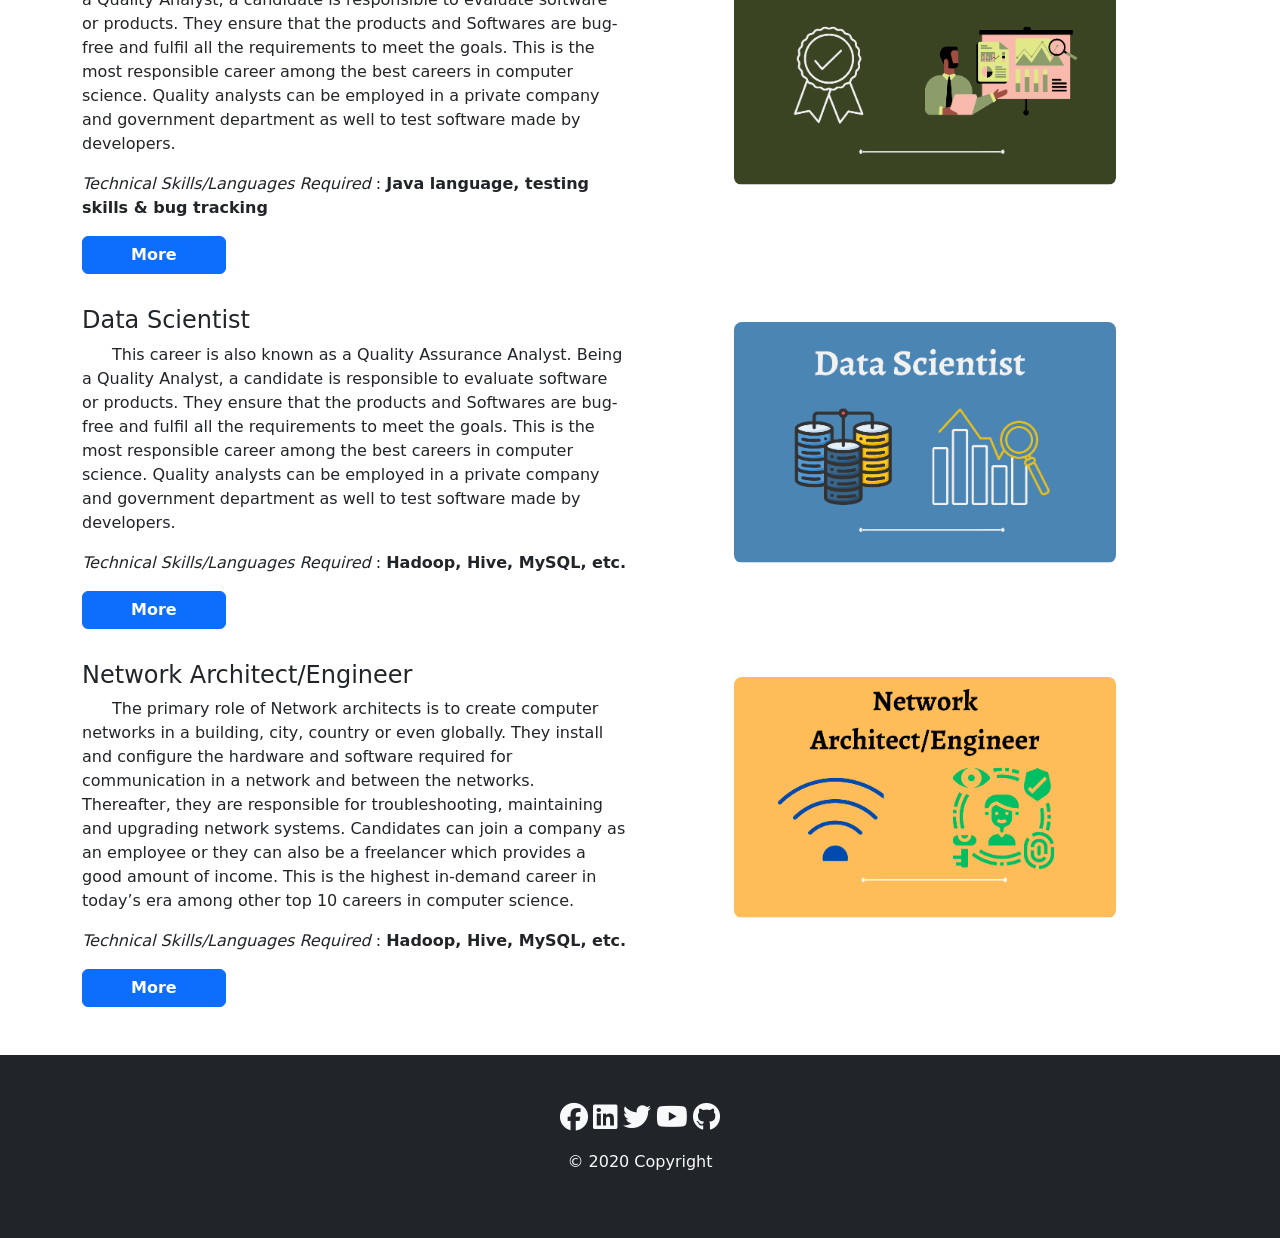
<file: pages/domains.html>
<!DOCTYPE html>
<html lang="en">
<head>
    <meta charset="UTF-8">
    <meta http-equiv="X-UA-Compatible" content="IE=edge">
    <meta name="viewport" content="width=device-width, initial-scale=1.0">
    <!-- Bootstrap Links  -->
    <link href="https://cdn.jsdelivr.net/npm/bootstrap@5.0.2/dist/css/bootstrap.min.css" rel="stylesheet" integrity="sha384-EVSTQN3/azprG1Anm3QDgpJLIm9Nao0Yz1ztcQTwFspd3yD65VohhpuuCOmLASjC" crossorigin="anonymous">
    <script src="https://cdn.jsdelivr.net/npm/bootstrap@5.0.2/dist/js/bootstrap.bundle.min.js" integrity="sha384-MrcW6ZMFYlzcLA8Nl+NtUVF0sA7MsXsP1UyJoMp4YLEuNSfAP+JcXn/tWtIaxVXM" crossorigin="anonymous"></script>
    <link rel="stylesheet" href="../css/style.css">
    <link rel="stylesheet" href="https://cdnjs.cloudflare.com/ajax/libs/font-awesome/6.3.0/css/all.min.css" integrity="sha512-SzlrxWUlpfuzQ+pcUCosxcglQRNAq/DZjVsC0lE40xsADsfeQoEypE+enwcOiGjk/bSuGGKHEyjSoQ1zVisanQ==" crossorigin="anonymous" referrerpolicy="no-referrer" />
    <title>infoMondial | Domaines</title>
</head>
<body>
    
    <!-- Javascript Files  -->
    <script src="../js/main.js"></script>

    <!-- Start Header  -->
     <nav class="navbar navbar-expand-sm navbar-dark bg-dark">
        <div class="container-fluid ">
          <a class="navbar-brand" href="../index.html"><img src="../images/logo.png" alt="Logo" width="135"></a>
          <button class="navbar-toggler" type="button" data-bs-toggle="collapse" data-bs-target="#mynavbar">
            <span class="navbar-toggler-icon"></span>
          </button>
          <div class="collapse navbar-collapse" id="mynavbar">
            <ul class="navbar-nav me-auto">
              <li class="nav-item">
                <a class="nav-link fw-bloder" href="./history.html">History</a>
              </li>
              <li class="nav-item">
                <a class="nav-link active" href="./domains.html">Domains</a>
              </li>
              <li class="nav-item">
                <a class="nav-link" href="./companies.html">Companies</a>
              </li>
              <li class="nav-item">
                <a class="nav-link" href="./blog.html">Blog</a>
              </li>
            </ul>
            <form class="d-flex">
              <input class="form-control me-2" type="text" placeholder="Search">
              <button class="btn btn-primary" type="button">Search</button>
            </form>
          </div>
        </div>
    </nav>

    <!-- https://school.careers360.com/articles/careers-in-computer-science -->
    <!-- https://www.canva.com/design/DAFawFYeMaY/BloexJcTh-1WnnFu37EMRw/edit -->
    <div class="container">
        <h3 class="my-5">Discover Multiple Domains and Paths</h3>
        <!-- Software Engineer  -->
        <div class="row my-4">
            <div class="col-md-6 mt-2">
                <h4>Software Engineer</h4>
                <p class="mt-2 text-wrap" style="text-indent: 30px;">
                    A software engineer is a professional who designs, develops, tests, and maintains computer software, including operating systems, applications, and software platforms. Software engineers work with programming languages, software development tools, and development methodologies to create software that meets the requirements of users and clients.
                </p>
                <p>
                    <i>Technical Skills/Languages Required</i> : 
                    <b>C/C++, Java, Python languages</b>
                </p>
                <button class="btn btn-primary px-5 fw-bold text-center">More</button>
            </div>
            <div class="col-md-6 text-center mt-4">
                <img src="../images/Software engineer.png" alt="domain : software engeneer" class="rounded-3" width="70%">
            </div>
        </div>
        <!-- Network Architect/Engineer  -->
        <div class="row my-4">
            <div class="col-md-6 mt-2">
                <h4>Network Architect/Engineer</h4>
                <p class="mt-2 text-wrap" style="text-indent: 30px;">
                    A network architect/engineer is a professional who designs, implements, and maintains computer networks. They are responsible for planning, designing, and implementing communication networks, including local area networks (LANs), wide area networks (WANs), wireless networks, and other network infrastructure.
                </p>
                <p>
                    <i>Technical Skills/Languages Required</i> : 
                    <b>Windows, Linux, Scripting languages, etc.</b>
                </p>
                <button class="btn btn-primary px-5 fw-bold">More</button>
            </div>
            <div class="col-md-6 text-center mt-4">
                <img src="../images/Network ArchitectEngineer.png" alt="domain : software engeneer" class="rounded-3" width="70%">
            </div>
        </div>
        <!-- Web Developer  -->
        <div class="row my-4">
            <div class="col-md-6 mt-2">
                <h4>Web Developer</h4>
                <p class="mt-2 text-wrap" style="text-indent: 30px;">
                    A web developer is a professional who designs, develops, and maintains websites and web applications. They use programming languages such as HTML, CSS, and JavaScript, as well as web development frameworks, libraries, and tools to build websites that are functional, user-friendly, and visually appealing.
                </p>
                <p>
                    <i>Technical Skills/Languages Required</i> : 
                    <b>HTML, CSS, Python, Javascript, etc.</b>
                </p>
                <button class="btn btn-primary px-5 fw-bold">More</button>
            </div>
            <div class="col-md-6 text-center mt-4">
                <img src="../images/web developer.png" alt="domain : software engeneer" class="rounded-3" width="70%">
            </div>
        </div>
        <!-- Web Designer  -->
        <div class="row my-4">
            <div class="col-md-6 mt-2">
                <h4>Web Designer</h4>
                <p class="mt-2 text-wrap" style="text-indent: 30px;">
                    Most candidates are confused between the Web Designer and Web Developer. They are considered the same which is not true. Web Designer’s primary task is to design an easy to use & user-friendly website. They use graphic design and coding to create website layout and features. This is one of the artistic careers in computer science.
                </p>
                <p>
                    <i>Technical Skills/Languages Required</i> : 
                    <b>TKnowledge of web designing software and programming skills</b>
                </p>
                <button class="btn btn-primary px-5 fw-bold">More</button>
            </div>
            <div class="col-md-6 text-center mt-4">
                <img src="../images/web designer.png" alt="domain : software engeneer" class="rounded-3" width="70%">
            </div>
        </div>
        <!-- Quality Analyst  -->
        <div class="row my-4">
            <div class="col-md-6 mt-2">
                <h4>Quality Analyst</h4>
                <p class="mt-2 text-wrap" style="text-indent: 30px;">
                    This career is also known as a Quality Assurance Analyst. Being a Quality Analyst, a candidate is responsible to evaluate software or products. They ensure that the products and Softwares are bug-free and fulfil all the requirements to meet the goals. This is the most responsible career among the best careers in computer science. Quality analysts can be employed in a private company and government department as well to test software made by developers.
                </p>
                <p>
                    <i>Technical Skills/Languages Required</i> : 
                    <b>Java language, testing skills & bug tracking</b>
                </p>
                <button class="btn btn-primary px-5 fw-bold">More</button>
            </div>
            <div class="col-md-6 text-center mt-4">
                <img src="../images/quality analyst.png" alt="domain : software engeneer" class="rounded-3" width="70%">
            </div>
        </div>
        <!-- Data Scientist  -->
        <div class="row my-4">
            <div class="col-md-6 mt-2">
                <h4>Data Scientist</h4>
                <p class="mt-2 text-wrap" style="text-indent: 30px;">
                    This career is also known as a Quality Assurance Analyst. Being a Quality Analyst, a candidate is responsible to evaluate software or products. They ensure that the products and Softwares are bug-free and fulfil all the requirements to meet the goals. This is the most responsible career among the best careers in computer science. Quality analysts can be employed in a private company and government department as well to test software made by developers.
                </p>
                <p>
                    <i>Technical Skills/Languages Required</i> : 
                    <b>Hadoop, Hive, MySQL, etc.</b>
                </p>
                <button class="btn btn-primary px-5 fw-bold">More</button>
            </div>
            <div class="col-md-6 text-center mt-4">
                <img src="../images/Data Scientist.png" alt="domain : software engeneer" class="rounded-3" width="70%">
            </div>
        </div>
        <!-- Network Architect/Engineer -->
        <div class="row my-4">
            <div class="col-md-6 mt-2">
                <h4>Network Architect/Engineer</h4>
                <p class="mt-2 text-wrap" style="text-indent: 30px;">
                    The primary role of Network architects is to create computer networks in a building, city, country or even globally. They install and configure the hardware and software required for communication in a network and between the networks. Thereafter, they are responsible for troubleshooting, maintaining and upgrading network systems. Candidates can join a company as an employee or they can also be a freelancer which provides a good amount of income. This is the highest in-demand career in today’s era among other top 10 careers in computer science.
                </p>
                <p>
                    <i>Technical Skills/Languages Required</i> : 
                    <b>Hadoop, Hive, MySQL, etc.</b>
                </p>
                <button class="btn btn-primary px-5 fw-bold">More</button>
            </div>
            <div class="col-md-6 text-center mt-4">
                <img src="../images/network.png" alt="domain : software engeneer" class="rounded-3" width="70%">
            </div>
        </div>
    </div>

    <!-- Footer  -->
    <div class="mt-5 bg-dark">
        <footer class="text-center text-lg-start">
            <div class="justify-content-center py-5">
                <div class="social text-center">
                    <a href=""><i class="fa-brands fa-facebook fs-3 text-light"></i></a>
                    <a href=""><i class="fa-brands fa-linkedin fs-3 text-light"></i></a>
                    <a href=""><i class="fa-brands fa-twitter fs-3 text-light"></i></a>
                    <a href=""><i class="fa-brands fa-youtube fs-3 text-light"></i></a>
                    <a href=""><i class="fa-brands fa-github fs-3 text-light"></i></a>
                </div>
                <div class="text-center text-light p-3">
                    © 2020 Copyright
                </div>
            </div>
        </footer>
    </div>

</body>
</html>
</file>
<file: css/style.css>
@media only screen and (max-width: 700px) {
    .slide img{
        height: 250px;
    }
    .societeImg{
        width: 20px;
        height: 20px;
    }
}

.social a img{
    margin: 0.6%;
}
.social a img:hover{
    transform: scale(1.3);
}

.hovered{
    cursor: pointer;
}
</file>
